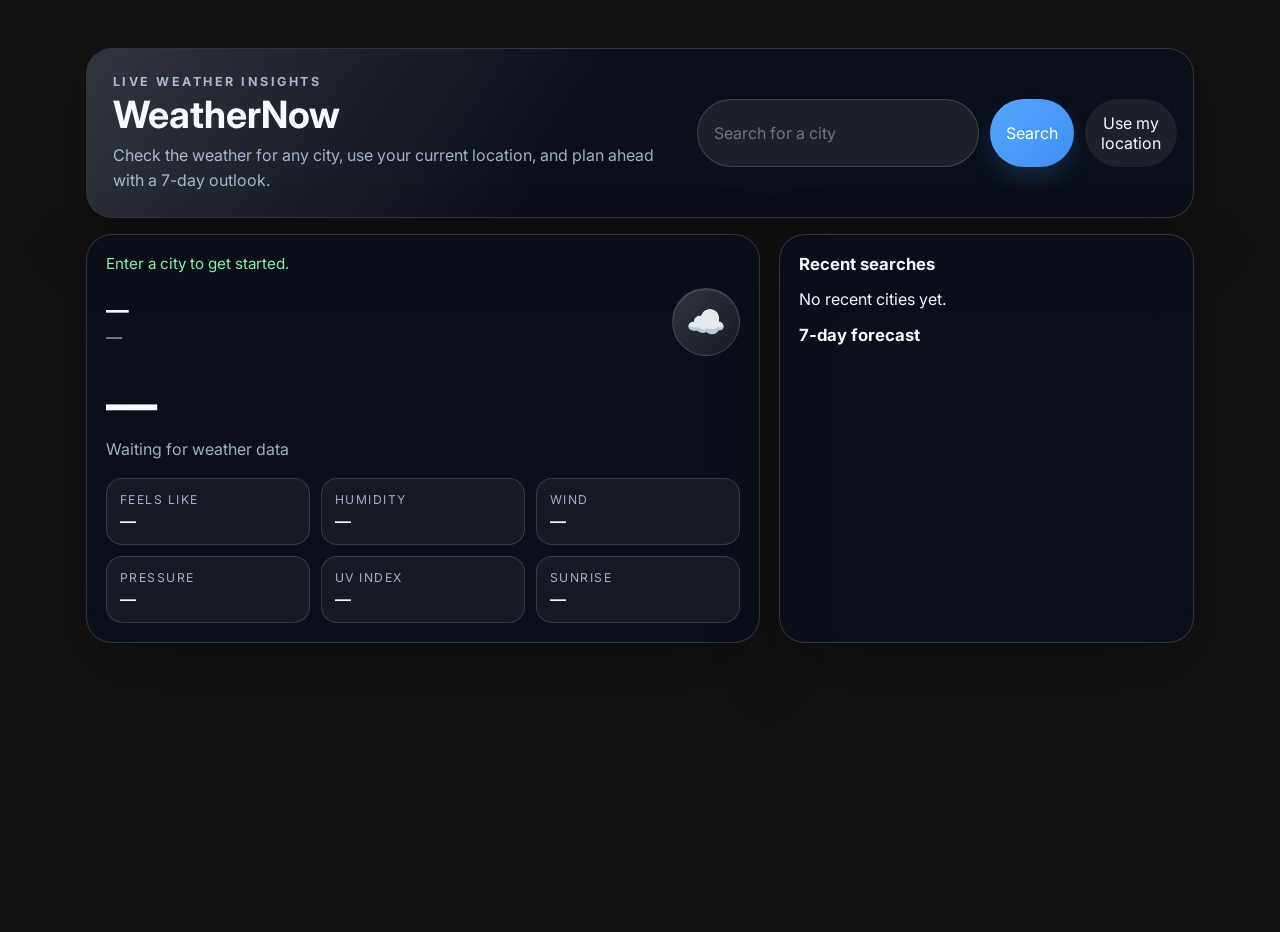
<file: index.html>
<!DOCTYPE html>
<html lang="en">
  <head>
    <meta charset="UTF-8" />
    <meta name="viewport" content="width=device-width, initial-scale=1.0" />
    <meta name="description" content="WeatherNow is a modern weather dashboard with city search, geolocation, and a 7-day forecast." />
    <title>WeatherNow</title>
    <link rel="preconnect" href="https://fonts.googleapis.com" />
    <link rel="preconnect" href="https://fonts.gstatic.com" crossorigin />
    <link href="https://fonts.googleapis.com/css2?family=Inter:wght@400;500;600;700&display=swap" rel="stylesheet" />
    <link rel="stylesheet" href="styles.css" />
  </head>
  <body>
    <main class="app-shell">
      <section class="hero">
        <div>
          <p class="eyebrow">Live weather insights</p>
          <h1>WeatherNow</h1>
          <p>Check the weather for any city, use your current location, and plan ahead with a 7-day outlook.</p>
        </div>

        <form class="search-form" id="searchForm">
          <input id="searchInput" type="text" placeholder="Search for a city" aria-label="Search for a city" />
          <button class="primary-btn" type="submit">Search</button>
          <button class="ghost-btn" id="useLocationBtn" type="button">Use my location</button>
        </form>
      </section>

      <section class="dashboard">
        <article class="card">
          <div class="status-message" id="statusMessage">Loading weather...</div>
          <div class="current-top">
            <div>
              <h2 class="location" id="currentLocation">—</h2>
              <p class="date" id="currentDate">—</p>
            </div>
            <div class="icon-wrap" id="currentIcon" aria-label="Weather icon">☁️</div>
          </div>

          <div class="temp-row">
            <h2 id="currentTemp">—</h2>
            <p id="currentCondition">Waiting for weather data</p>
          </div>

          <div class="highlights">
            <div class="highlight">
              <span class="highlight-label">Feels like</span>
              <span class="highlight-value" id="feelsLike">—</span>
            </div>
            <div class="highlight">
              <span class="highlight-label">Humidity</span>
              <span class="highlight-value" id="humidity">—</span>
            </div>
            <div class="highlight">
              <span class="highlight-label">Wind</span>
              <span class="highlight-value" id="wind">—</span>
            </div>
            <div class="highlight">
              <span class="highlight-label">Pressure</span>
              <span class="highlight-value" id="pressure">—</span>
            </div>
            <div class="highlight">
              <span class="highlight-label">UV index</span>
              <span class="highlight-value" id="uv">—</span>
            </div>
            <div class="highlight">
              <span class="highlight-label">Sunrise</span>
              <span class="highlight-value" id="sunrise">—</span>
            </div>
          </div>
        </article>

        <article class="card">
          <div class="card-header">
            <h2>Recent searches</h2>
          </div>
          <ul class="recent-searches" id="recentSearches"></ul>

          <div class="card-header" style="margin-top: 1rem;">
            <h2>7-day forecast</h2>
          </div>
          <div class="forecast-list" id="forecastList"></div>
        </article>
      </section>
    </main>

    <script src="app.js"></script>
  </body>
</html>
</file>
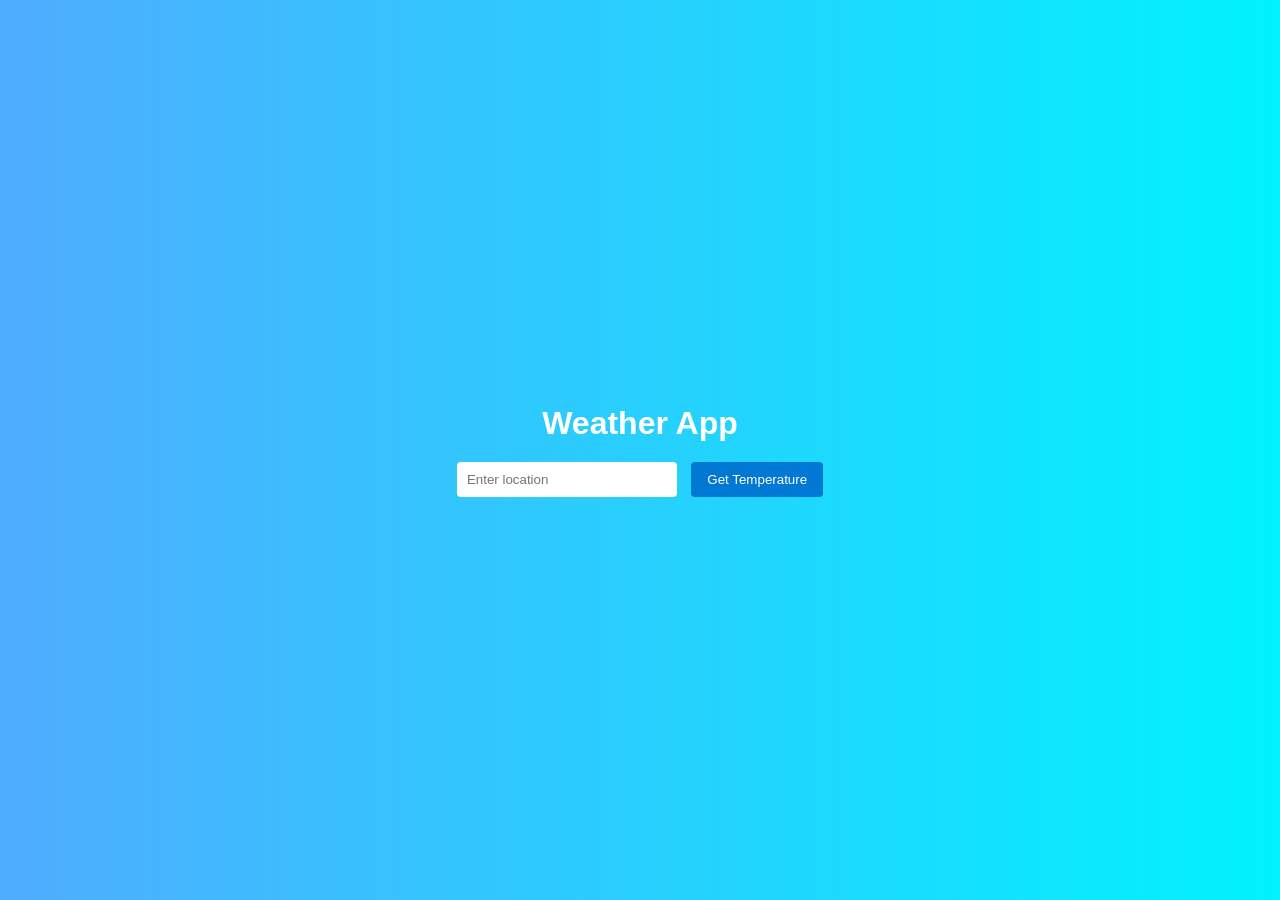
<file: api.html>
<!DOCTYPE html>
<html lang="en">

<head>
    <meta charset="UTF-8" />
    <meta name="viewport" content="width=device-width, initial-scale=1.0">
    <title>Simple Weather App</title>
    <style>
        body {
            font-family: 'Segoe UI', Tahoma, Geneva, Verdana, sans-serif;
            background: linear-gradient(to right, #4facfe, #00f2fe);
            color: #fff;
            display: flex;
            flex-direction: column;
            align-items: center;
            justify-content: center;
            height: 100vh;
            margin: 0;
        }

        h1 {
            margin-bottom: 20px;
        }

        input[type="text"] {
            padding: 10px;
            border: none;
            border-radius: 4px;
            width: 200px;
            margin-right: 10px;
        }

        button {
            padding: 10px 16px;
            background-color: #0078d4;
            border: none;
            border-radius: 4px;
            color: #fff;
            cursor: pointer;
        }

        button:hover {
            background-color: #005a9e;
        }

        .result {
            margin-top: 20px;
            font-size: 1.5em;
        }
    </style>
</head>

<body>
    <h1>Weather App</h1>
    <div>
        <input type="text" id="locationInput" placeholder="Enter location">
        <button onclick="getWeather()">Get Temperature</button>
    </div>
    <div class="result" id="weatherResult"></div>

    <script>
        async function getWeather() {
            const location = document.getElementById('locationInput').value.trim();
            const apiKey = '452551d523f24f9b87e121959252207';
            if (!location) {
                document.getElementById('weatherResult').textContent = 'Please enter a location.';
                return;
            }
            try {
                const response = await fetch(`http://api.weatherapi.com/v1/current.json?key=${apiKey}&q=${encodeURIComponent(location)}&aqi=yes`);
                if (!response.ok) {
                    throw new Error('Network response was not ok');
                }
                const data = await response.json();
                const tempC = data.current.temp_c;
                document.getElementById('weatherResult').textContent = `Current temperature in ${data.location.name}, ${data.location.country}: ${tempC}°C`;
            } catch (error) {
                document.getElementById('weatherResult').textContent = 'Could not fetch weather data. Please check the location.';
                console.error(error);
            }
        }
    </script>
</body>

</html>
</file>
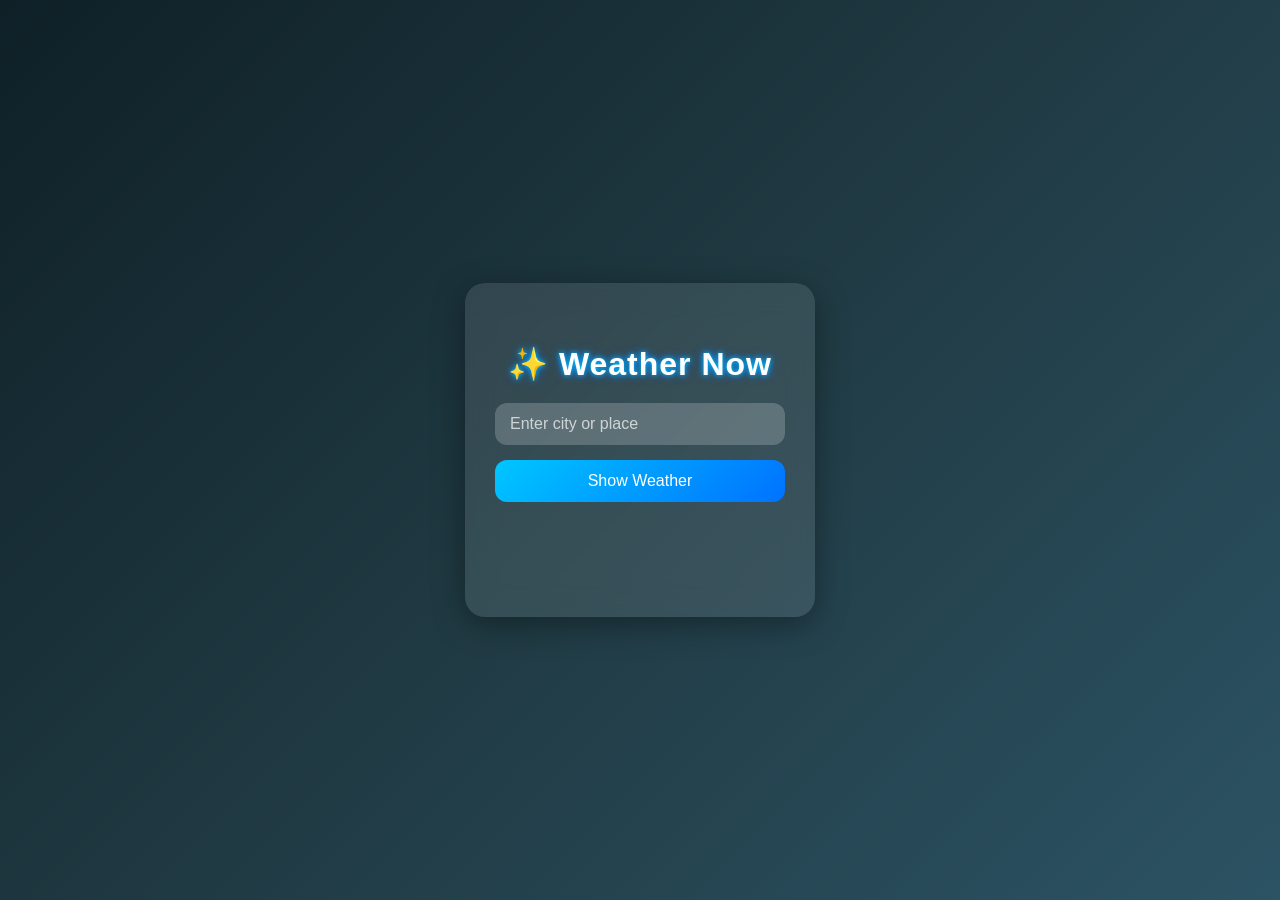
<file: api2.html>
<!DOCTYPE html>
<html lang="en">

<head>
    <meta charset="UTF-8" />
    <meta name="viewport" content="width=device-width, initial-scale=1.0">
    <title>✨ Ultra Weather App ✨</title>
    <style>
        * {
            box-sizing: border-box;
        }

        body {
            margin: 0;
            font-family: 'Poppins', sans-serif;
            background: linear-gradient(135deg, #0f2027, #203a43, #2c5364);
            color: #fff;
            display: flex;
            align-items: center;
            justify-content: center;
            height: 100vh;
            padding: 20px;
        }

        .container {
            background: rgba(255, 255, 255, 0.1);
            border-radius: 20px;
            padding: 40px 30px;
            backdrop-filter: blur(15px);
            text-align: center;
            box-shadow: 0 8px 32px rgba(0, 0, 0, 0.37);
            width: 100%;
            max-width: 350px;
            animation: fadeIn 1.2s ease forwards;
        }

        @keyframes fadeIn {
            from {
                opacity: 0;
                transform: translateY(-20px);
            }

            to {
                opacity: 1;
                transform: translateY(0);
            }
        }

        h1 {
            font-size: 2em;
            margin-bottom: 20px;
            letter-spacing: 1px;
            text-shadow: 0 0 5px #00c6ff, 0 0 10px #0072ff;
        }

        input[type="text"] {
            width: 100%;
            padding: 12px 15px;
            margin-bottom: 15px;
            border: none;
            border-radius: 12px;
            outline: none;
            background: rgba(255, 255, 255, 0.2);
            color: #fff;
            font-size: 1em;
        }

        input::placeholder {
            color: rgba(255, 255, 255, 0.7);
        }

        button {
            width: 100%;
            padding: 12px 15px;
            background: linear-gradient(135deg, #00c6ff, #0072ff);
            border: none;
            border-radius: 12px;
            color: #fff;
            font-size: 1em;
            cursor: pointer;
            transition: transform 0.2s ease, box-shadow 0.2s ease;
        }

        button:hover {
            transform: scale(1.05);
            box-shadow: 0 4px 15px rgba(0, 198, 255, 0.6);
        }

        .result {
            margin-top: 25px;
            font-size: 1.3em;
            line-height: 1.4;
            min-height: 50px;
        }

        .icon {
            margin-top: 15px;
            width: 80px;
            height: 80px;
        }

        .temp {
            font-size: 2.5em;
            font-weight: 600;
            margin-top: 10px;
        }
    </style>
</head>

<body>
    <div class="container">
        <h1>✨ Weather Now</h1>
        <input type="text" id="locationInput" placeholder="Enter city or place">
        <button onclick="getWeather()">Show Weather</button>
        <div class="result" id="weatherResult"></div>
    </div>

    <script>
        async function getWeather() {
            const location = document.getElementById('locationInput').value.trim();
            const apiKey = '452551d523f24f9b87e121959252207';
            const resultDiv = document.getElementById('weatherResult');
            resultDiv.innerHTML = 'Loading...';

            if (!location) {
                resultDiv.textContent = 'Please enter a location.';
                return;
            }

            try {
                const response = await fetch(`http://api.weatherapi.com/v1/current.json?key=${apiKey}&q=${encodeURIComponent(location)}&aqi=yes`);
                if (!response.ok) throw new Error('Failed to fetch');
                const data = await response.json();

                const tempC = data.current.temp_c;
                const iconUrl = 'https:' + data.current.condition.icon;
                const conditionText = data.current.condition.text;
                const city = data.location.name;
                const country = data.location.country;

                resultDiv.innerHTML = `
      <img class="icon" src="${iconUrl}" alt="${conditionText}">
      <div class="temp">${tempC}°C</div>
      <div>${city}, ${country}</div>
      <div>${conditionText}</div>
    `;
            } catch (error) {
                console.error(error);
                resultDiv.textContent = 'Could not get weather data. Please check the location.';
            }
        }
    </script>
</body>

</html>
</file>
<file: styles.css>
:root {
  color-scheme: dark;
  --text: #f7f9ff;
  --muted: #9eb0c8;
  --panel: rgba(8, 14, 28, 0.72);
  --panel-strong: rgba(255, 255, 255, 0.1);
  --border: rgba(255, 255, 255, 0.16);
  --shadow: 0 24px 70px rgba(0, 0, 0, 0.26);
  --accent: #58a6ff;
  --accent-soft: #8fd4ff;
}

* {
  box-sizing: border-box;
}

body {
  margin: 0;
  min-height: 100vh;
  font-family: "Inter", "Segoe UI", Roboto, sans-serif;
  color: var(--text);
  overflow-x: hidden;
  transition: background 0.8s ease, color 0.8s ease;
  position: relative;
}

body::before,
body::after {
  content: "";
  position: fixed;
  inset: auto;
  width: 28rem;
  height: 28rem;
  border-radius: 50%;
  filter: blur(90px);
  pointer-events: none;
  opacity: 0.65;
  animation: drift 12s ease-in-out infinite alternate;
  z-index: 0;
}

body::before {
  top: -6rem;
  left: -8rem;
}

body::after {
  right: -9rem;
  bottom: -7rem;
  animation-duration: 16s;
}

body[data-theme="clear"] {
  background: linear-gradient(135deg, #07111f 0%, #112944 45%, #f5bf55 100%);
}

body[data-theme="clear"]::before {
  background: rgba(255, 235, 140, 0.58);
}

body[data-theme="clear"]::after {
  background: rgba(84, 180, 255, 0.44);
}

body[data-theme="cloudy"] {
  background: linear-gradient(135deg, #07111f 0%, #1f3151 45%, #7f95b6 100%);
}

body[data-theme="cloudy"]::before {
  background: rgba(255, 255, 255, 0.26);
}

body[data-theme="cloudy"]::after {
  background: rgba(102, 168, 255, 0.3);
}

body[data-theme="fog"] {
  background: linear-gradient(135deg, #0d1420 0%, #2f3f4f 45%, #7f8fa4 100%);
}

body[data-theme="fog"]::before {
  background: rgba(214, 226, 238, 0.32);
}

body[data-theme="rain"] {
  background: linear-gradient(135deg, #030711 0%, #13243d 45%, #4f6f95 100%);
}

body[data-theme="rain"]::before {
  background: rgba(73, 132, 255, 0.34);
}

body[data-theme="rain"]::after {
  background: rgba(36, 71, 122, 0.42);
}

body[data-theme="snow"] {
  background: linear-gradient(135deg, #091320 0%, #21405f 45%, #dff4ff 100%);
}

body[data-theme="snow"]::before {
  background: rgba(255, 255, 255, 0.48);
}

body[data-theme="snow"]::after {
  background: rgba(143, 212, 255, 0.34);
}

body[data-theme="storm"] {
  background: linear-gradient(135deg, #04070f 0%, #1a1634 48%, #6a4cff 100%);
}

body[data-theme="storm"]::before {
  background: rgba(120, 92, 255, 0.42);
}

body[data-theme="storm"]::after {
  background: rgba(255, 255, 255, 0.18);
}

button,
input {
  font: inherit;
}

.app-shell {
  position: relative;
  z-index: 1;
  width: min(1140px, calc(100% - 2rem));
  margin: 2rem auto;
  padding: 1rem;
}

.hero,
.card {
  background: var(--panel);
  border: 1px solid var(--border);
  border-radius: 26px;
  box-shadow: var(--shadow);
  backdrop-filter: blur(22px);
  -webkit-backdrop-filter: blur(22px);
}

.hero {
  position: relative;
  display: flex;
  align-items: center;
  justify-content: space-between;
  gap: 1.5rem;
  padding: 1.45rem 1.6rem;
  overflow: hidden;
}

.hero::before {
  content: "";
  position: absolute;
  inset: 0;
  background: linear-gradient(125deg, rgba(255,255,255,0.16), transparent 45%);
  pointer-events: none;
}

.eyebrow {
  margin: 0 0 0.35rem;
  color: var(--accent-soft);
  font-size: 0.78rem;
  letter-spacing: 0.2em;
  text-transform: uppercase;
  font-weight: 700;
}

.hero h1 {
  margin: 0 0 0.35rem;
  font-size: clamp(1.7rem, 3vw, 2.35rem);
}

.hero p {
  margin: 0;
  color: var(--muted);
  max-width: 620px;
  line-height: 1.6;
}

.search-form {
  display: flex;
  gap: 0.68rem;
  width: min(100%, 470px);
}

.search-form input {
  flex: 1;
  border: 1px solid var(--border);
  border-radius: 999px;
  background: rgba(255, 255, 255, 0.08);
  color: var(--text);
  padding: 0.9rem 1rem;
  outline: none;
}

.search-form input:focus {
  border-color: var(--accent-soft);
  box-shadow: 0 0 0 3px rgba(143, 212, 255, 0.2);
}

.primary-btn,
.ghost-btn {
  border: 0;
  border-radius: 999px;
  padding: 0.88rem 1rem;
  cursor: pointer;
  transition: transform 0.2s ease, background 0.2s ease, box-shadow 0.2s ease;
}

.primary-btn:hover,
.ghost-btn:hover {
  transform: translateY(-1px);
}

.primary-btn {
  background: linear-gradient(135deg, var(--accent), #3d8ff3);
  color: white;
  box-shadow: 0 10px 22px rgba(61, 143, 243, 0.2);
}

.ghost-btn {
  background: rgba(255, 255, 255, 0.08);
  color: var(--text);
}

.dashboard {
  display: grid;
  grid-template-columns: 1.3fr 0.8fr;
  gap: 1.2rem;
  margin-top: 1rem;
}

.card {
  padding: 1.2rem;
}

.status-message {
  color: #8bf0b0;
  font-size: 0.95rem;
  margin-bottom: 0.9rem;
}

.current-top {
  display: flex;
  justify-content: space-between;
  align-items: center;
  gap: 1rem;
}

.location {
  margin: 0;
  font-size: 1.42rem;
  font-weight: 700;
}

.date {
  margin: 0.25rem 0 0;
  color: var(--muted);
}

.icon-wrap {
  width: 68px;
  height: 68px;
  display: grid;
  place-items: center;
  font-size: 2rem;
  background: linear-gradient(135deg, rgba(255,255,255,0.16), rgba(255,255,255,0.06));
  border: 1px solid rgba(255,255,255,0.14);
  border-radius: 50%;
  box-shadow: inset 0 1px 0 rgba(255,255,255,0.12);
}

.temp-row {
  margin: 1rem 0 1.2rem;
}

.temp-row h2 {
  margin: 0;
  font-size: clamp(2.3rem, 4vw, 3.3rem);
  letter-spacing: -0.02em;
}

.temp-row p {
  margin: 0.35rem 0 0;
  color: var(--muted);
  font-size: 1rem;
}

.highlights {
  display: grid;
  grid-template-columns: repeat(3, minmax(0, 1fr));
  gap: 0.7rem;
}

.highlight {
  background: rgba(255, 255, 255, 0.05);
  border: 1px solid rgba(255, 255, 255, 0.14);
  border-radius: 16px;
  padding: 0.8rem;
}

.highlight-label {
  display: block;
  margin-bottom: 0.24rem;
  color: var(--muted);
  font-size: 0.76rem;
  text-transform: uppercase;
  letter-spacing: 0.12em;
}

.highlight-value {
  font-size: 1rem;
  font-weight: 600;
}

.card-header {
  display: flex;
  justify-content: space-between;
  align-items: center;
  margin-bottom: 0.9rem;
}

.card-header h2 {
  margin: 0;
  font-size: 1.05rem;
}

.recent-searches {
  list-style: none;
  padding: 0;
  margin: 0;
  display: flex;
  flex-wrap: wrap;
  gap: 0.6rem;
}

.recent-searches button {
  border: 1px solid rgba(255,255,255,0.14);
  background: rgba(255,255,255,0.06);
  color: var(--text);
  padding: 0.55rem 0.8rem;
  border-radius: 999px;
  cursor: pointer;
}

.forecast-list {
  display: grid;
  gap: 0.7rem;
}

.forecast-item {
  display: grid;
  grid-template-columns: 1.2fr 0.8fr 0.35fr 1fr;
  align-items: center;
  gap: 0.3rem;
  border: 1px solid rgba(255,255,255,0.12);
  border-radius: 16px;
  padding: 0.8rem 0.9rem;
  background: rgba(255,255,255,0.04);
}

.forecast-item strong {
  font-size: 0.95rem;
}

.forecast-item span {
  color: var(--muted);
  font-size: 0.93rem;
}

@keyframes drift {
  from {
    transform: translate3d(0, 0, 0) scale(1);
  }
  to {
    transform: translate3d(2rem, -1.4rem, 0) scale(1.08);
  }
}

@media (max-width: 860px) {
  .dashboard {
    grid-template-columns: 1fr;
  }

  .hero {
    flex-direction: column;
    align-items: stretch;
  }

  .search-form {
    width: 100%;
  }
}

@media (max-width: 560px) {
  .app-shell {
    width: min(100% - 1rem, 1140px);
    margin: 0.7rem auto 1.2rem;
    padding: 0.6rem;
  }

  .hero,
  .card {
    padding: 1rem;
    border-radius: 18px;
  }

  .highlights {
    grid-template-columns: 1fr 1fr;
  }

  .forecast-item {
    grid-template-columns: 1fr 1fr;
    gap: 0.25rem;
  }
}
</file>
